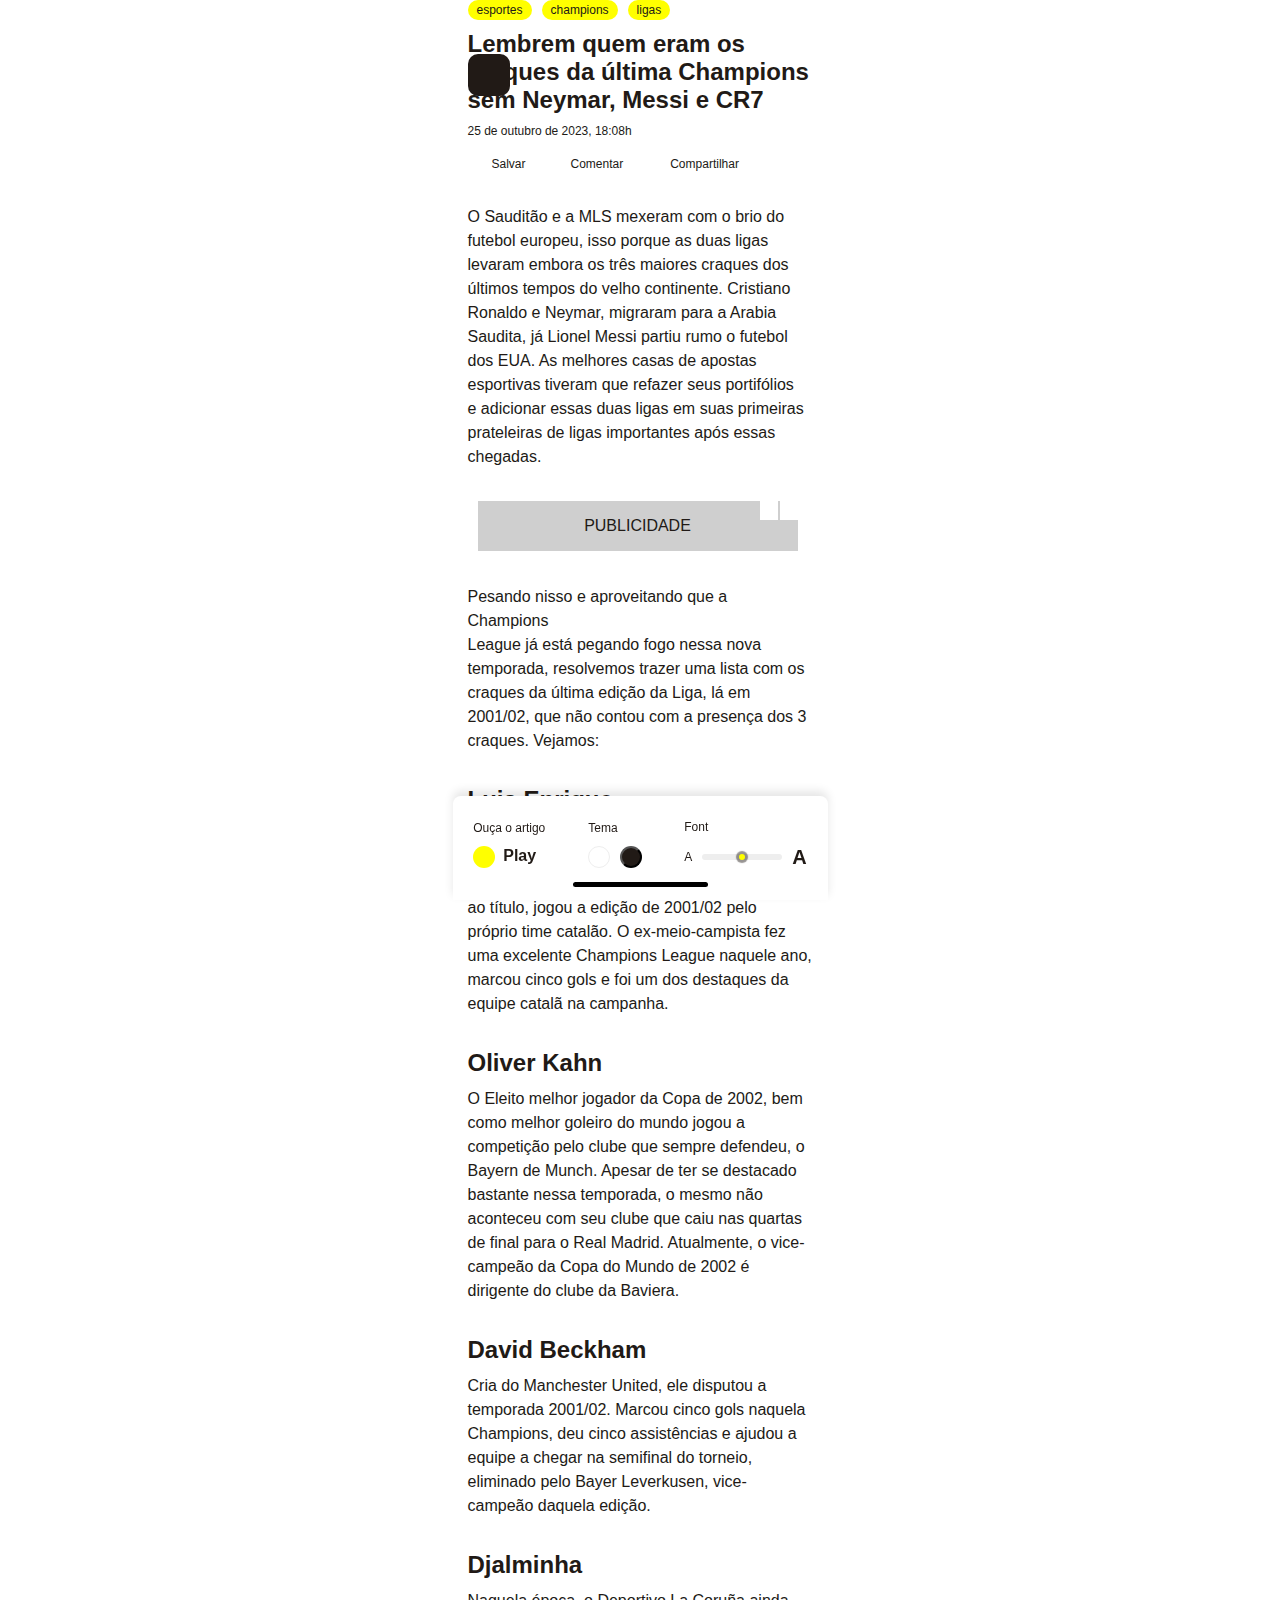
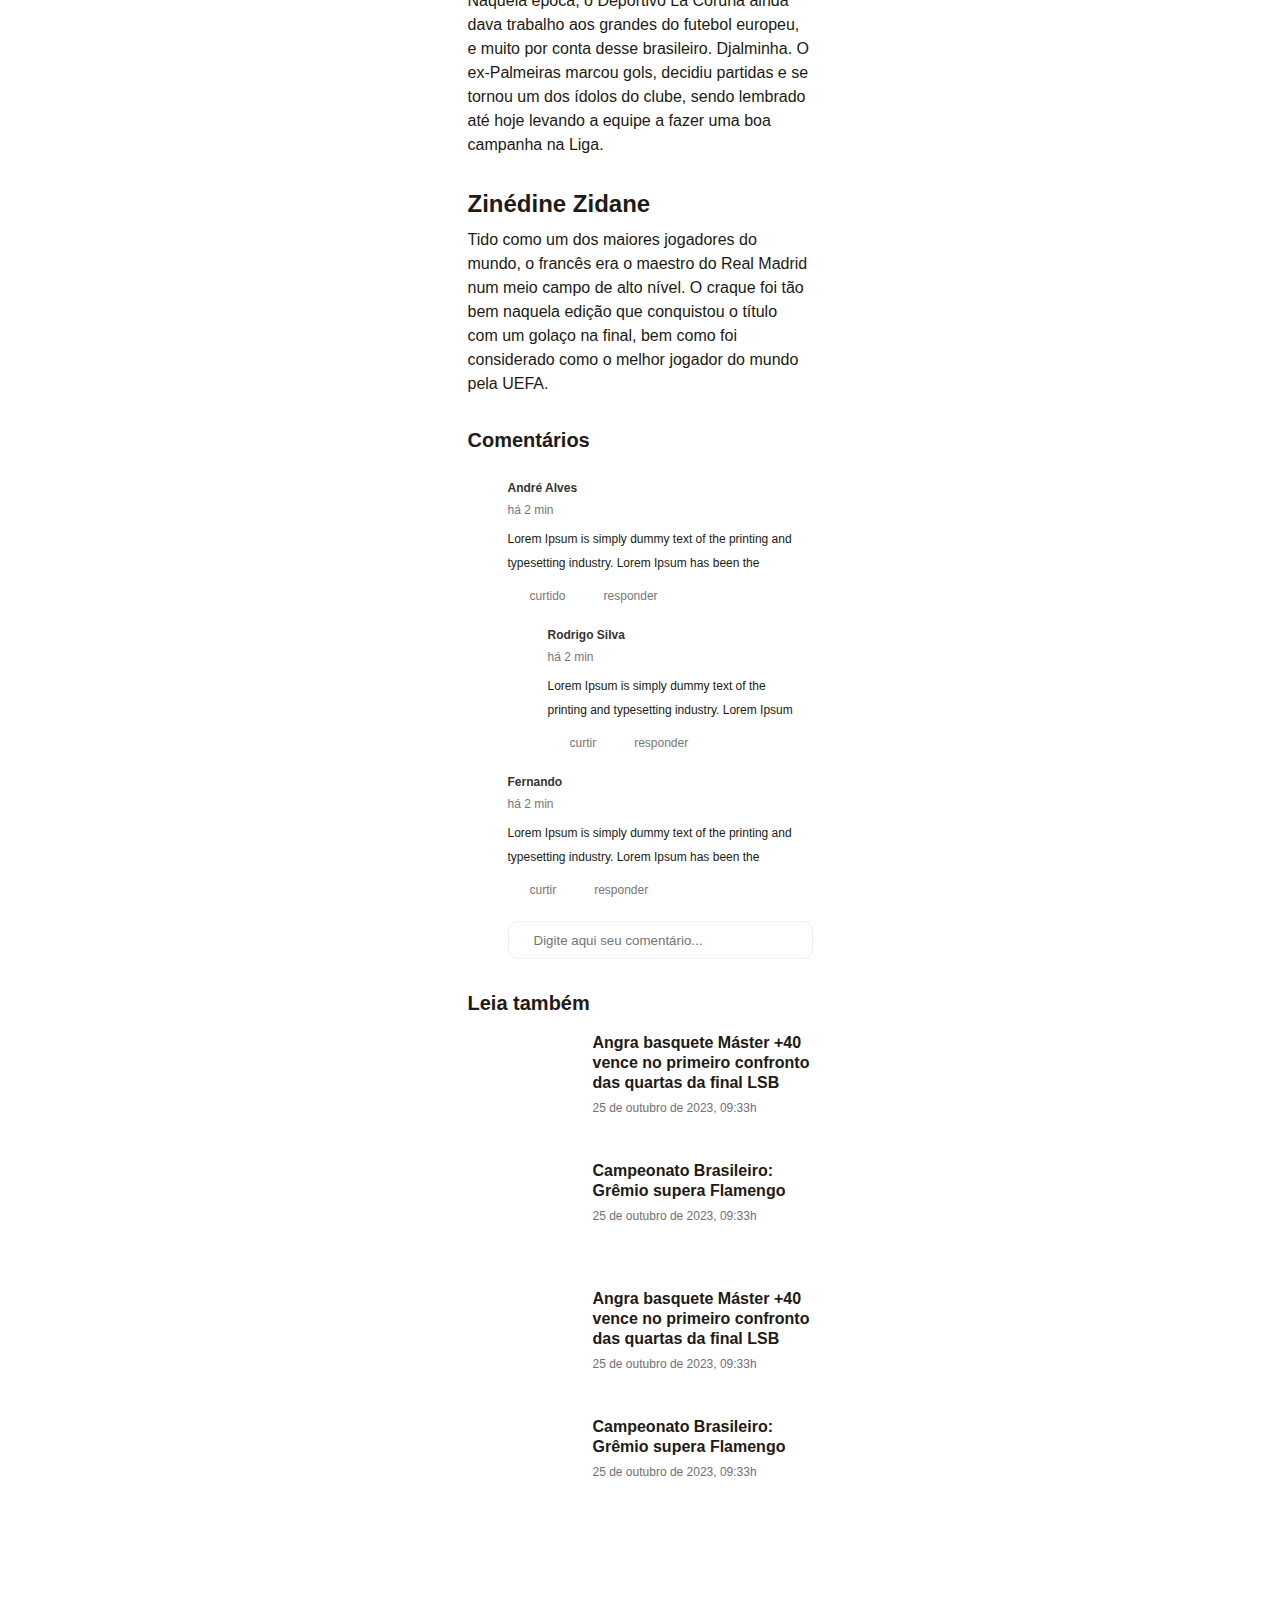
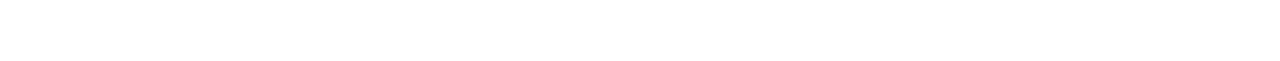
<file: index-amp.html>
<!DOCTYPE html>
<html amp lang="pt-br">

<head>
    <meta charset="UTF-8">
    <link rel="canonical" href="https://aliiss0n.github.io/XD_ARTIGO.github.io/index.html">
    <script async src="https://cdn.ampproject.org/v0.js"></script>
    <meta name="viewport" content="width=device-width,minimum-scale=1,initial-scale=1">
    <meta name="description" content="Lembrem quem eram os craques da última Champions sem Neymar, Messi e CR7">

    <!-- FONTE DO PROJETO -->
    <link rel="preconnect" href="https://fonts.googleapis.com">
    <link rel="preconnect" href="https://fonts.gstatic.com" crossorigin>
    <link as="style"
        href="https://fonts.googleapis.com/css2?family=Figtree:wght@300;400;500;600;700;800;900&display=swap"
     rel="preload">

    <!-- CSS -->
    <style amp-custom type="text/css">
        * {
            font-family: "Figtree", sans-serif;
            margin: 0;
            padding: 0;
            box-sizing: border-box;
        }

        html {
            font-size: 62.5%;
        }

        body {
            box-sizing: border-box;
        }

        /* VARIAVEIS */

        :root {
            --cor0: #ffffff;
            --cor1: #211a16;
            --cor2: #ffff00;
            --cor3: #707070;
            --cor4: #0000001a;
            --cor5: #cfcfcf;
            --cor6: #343434;
        }

        /* GERAL */

        h1 {
            font-family: "Figtree", sans-serif;
            font-size: 2.4em;
            font-weight: 600;
            color: var(--cor1);
            line-height: 28px;
        }

        h2 {
            font-family: "Figtree", sans-serif;
            font-size: 2.4em;
            font-weight: 600;
            color: var(--cor1);
            line-height: 29px;
        }

        h3 {
            font-family: "Figtree", sans-serif;
            font-size: 2em;
            font-weight: 700;
            color: var(--cor1);
            line-height: 24px;
        }

        h4 {
            font-family: "Figtree", sans-serif;
            font-size: 1.2em;
            font-weight: 600;
            color: var(--cor6);
            line-height: 24px;
        }

        h5 {
            font-family: "Figtree", sans-serif;
            font-size: 1.2em;
            font-weight: 600;
            color: var(--cor6);
            line-height: 24px;
        }

        h6 {
            font-family: "Figtree", sans-serif;
            font-size: 1.2em;
            font-weight: 400;
            color: var(--cor1);
            line-height: 14px;
        }

        p {
            font-family: "Figtree", sans-serif;
            font-size: 1.6em;
            font-weight: 400;
            color: var(--cor1);
            line-height: 24px;
        }

        a {
            text-decoration: none;
        }

        .seta-image {
            width: 14px;
            height: 14px;
        }

        .play-image {
            width: 16px;
            height: 16px;
        }

        .salvar-image {
            width: 14px;
            height: 16px;
        }

        .comentar-image {
            width: 15px;
            height: 16px;
        }

        .imagen2 {
            width: 345px;
            height: 245px;
        }

        .imagen3 {
            width: 345px;
            height: 245px;
        }

        .imagen4 {
            width: 345px;
            height: 245px;
        }

        .imagen5 {
            width: 345px;
            height: 245px;
        }

        .imagen6 {
            width: 345px;
            height: 245px;
        }

        .curtir-img {
            width: 16px;
            height: 14px;
        }

        .curtido-img {
            width: 16px;
            height: 14px;
        }

        .responder-img {
            width: 14px;
            height: 10px;
        }

        .leitor1 {
            width: 30px;
            height: 30px;
        }

        .leitor2 {
            width: 30px;
            height: 30px;
        }

        .leitor3 {
            width: 30px;
            height: 30px;
        }

        .jogadores {
            width: 110px;
            height: 110px;
        }

        .goleiro {
            width: 110px;
            height: 110px;
        }

        /* ARTIGO 1 */
        .container-page {
            display: flex;
            margin: 0 auto;
            justify-content: center;
            align-items: center;
            position: relative;
            color: var(--cor0);
        }

        .artigo-cc {
            padding: 0px 15px;
        }

        .title {
            font-family: "Figtree", sans-serif;
            font-size: 2.4em;
            font-weight: 600;
            color: var(--cor1);
            line-height: 28px;
        }

        .artigos-destaques {
            width: 375px;
        }

        .artigo-destaque-1 {
            position: relative;
            z-index: 1;
        }

        .img-jogador1 {
            width: 375px;
            height: 375px;
            margin-bottom: 18px;
        }

        .artigo-cc>p {
            margin-bottom: 32px;
        }

        .artigo-cc .title {
            margin-bottom: 10px;
        }

        .artigo-cc>h3 {
            margin-bottom: 18px;
            font-family: "Figtree", sans-serif;
            font-size: 1.2em;
            font-weight: 400;
            color: var(--cor1);
            line-height: 14px;
        }

        .img-bar {
            position: absolute;
            top: 0;
            width: 375px;
            height: 44px;
            z-index: 1;
        }

        .hashtag {
            display: flex;
            align-items: center;
        }

        .hashtag>h6 {
            margin-right: 10px;
            padding: 3px 9px;
            background-color: var(--cor2);
            border-radius: 10px;
            margin-bottom: 10px;
        }

        .menu-s-c-c {
            display: flex;
            align-items: center;
            margin-bottom: 33px;
        }

        .menu-s-c-c>amp-img {
            margin-right: 10px;
        }

        .menu-s-c-c>a>p {
            margin-right: 20px;
            font-family: "Figtree", sans-serif;
            font-size: 1.2em;
            font-weight: 400;
            color: var(--cor1);
            line-height: 14px;
        }

        .compart {
            width: 17px;
            height: 16px;
        }

        .bar-fixed {
            display: flex;
            flex-direction: column;
            justify-content: center;
            align-items: center;
            position: fixed;
            width: 375px;
            height: 104px;
            bottom: 0;
            background-color: var(--cor0);
            z-index: 1;
            border-radius: 8px 8px 0px 0px;
            box-shadow: 0px -5px 10px #0000001a;
            padding-top: 26px;
        }

        .fixed-c {
            display: flex;
            align-items: center;
            justify-content: center;
            width: 375px;
            height: 34px;
        }

        .play {
            margin-right: 43px;
        }

        .tema {
            margin-right: 42px;
        }

        .play>span {
            display: flex;
        }

        .play>span>a {
            font-family: "Figtree", sans-serif;
            font-size: 1.6em;
            font-weight: 800;
            color: var(--cor1);
            line-height: 19px;
        }

        .play-img {
            display: flex;
            align-items: center;
            justify-content: center;
            width: 22px;
            height: 22px;
            background-color: var(--cor2);
            border-radius: 50%;
            margin-right: 8px;
        }

        .play-img {
            display: flex;
            align-items: center;
            justify-content: center;
            width: 22px;
            height: 22px;
            background-color: var(--cor2);
            border-radius: 50%;
            margin-right: 8px;
        }

        .play>h6,
        .tema>h6,
        .font>h6 {
            font-size: 1.2em;
            margin-bottom: 11px;
            font-weight: 500;
            line-height: 14px;
            color: var(--cor1);
        }

        .tema>span {
            display: flex;
        }

        .tema>span>button {
            width: 22px;
            height: 22px;
            cursor: pointer;
        }

        .selected {
            display: flex;
            align-items: center;
            justify-content: center;
            background-color: var(--cor0);
            border: 1px solid #eee;
            border-radius: 50%;
            margin-right: 10px;
        }

        .select {
            width: 22px;
            height: 22px;
        }

        .no-selected {
            background-color: var(--cor1);
            border-radius: 50%;
        }

        .font .slider-container {
            position: relative;
            display: flex;
            align-items: center;
        }

        .slide_bar {
            position: absolute;
            left: 18px;
            width: 80px;
            height: 6px;
            border-radius: 10px;
            background-color: #eeeeee;
            z-index: 1;
            overflow: hidden;
        }

        .fill {
            display: block;
            width: 0;
            height: 100%;
            background-color: #211a16;
        }

        .slide {
            position: relative;
            width: 80px;
            height: 6px;
            border-radius: 10px;
            appearance: none;
            background-color: transparent;
            z-index: 2;
        }

        .slide::-webkit-slider-thumb {
            appearance: none;
            width: 6px;
            height: 6px;
            background-color: var(--cor2);
            box-shadow: 0px 0px 1px 3px #211a1677;
            border-radius: 50%;
            cursor: pointer;
        }

        .slide:active::-webkit-slider-thumb {
            box-shadow: 0px 0px 1px 3px #211a16b7;
        }

        .small {
            margin-right: 10px;
            font-size: 1.2em;
            font-weight: 500;
        }

        .big {
            margin-left: 10px;
            font-size: 2em;
            font-weight: 600;
        }

        .bars {
            position: relative;
            width: 80px;
            height: 6px;
            background-color: #eee;
            border-radius: 10px;
        }

        .bar {
            width: 43px;
            height: 6px;
            background-color: var(--cor1);
            border-radius: 10px;
        }

        .bar-inf {
            width: 135px;
            height: 5px;
            background-color: #000;
            margin-bottom: 8px;
            border-radius: 10px;
            margin-top: 21px;
        }

        .seta {
            position: absolute;
            width: 42px;
            height: 42px;
            background-color: var(--cor1);
            display: flex;
            align-items: center;
            justify-content: center;
            top: 54px;
            left: 15px;
            border-radius: 10px;
        }

        .publicidade {
            display: flex;
            margin: 0 auto;
            height: 50px;
            margin: 0px 10px 34px 10px;
        }

        .publicidade-c {
            display: flex;
            justify-content: center;
            align-items: center;
            text-align: center;
            position: relative;
            width: 320px;
            height: 50px;
            background-color: var(--cor5);
        }

        .publicidade>p {
            font-weight: 700;
            color: rgba(33, 26, 22, 0.7);
        }

        .i {
            position: absolute;
            display: flex;
            align-items: center;
            justify-content: center;
            top: 0;
            right: 20px;
            width: 18px;
            height: 19px;
            color: #21b8d3;
            background-color: #ffffff;
        }

        .i>amp-img {
            width: 18px;
            height: 19px;
        }

        .x {
            position: absolute;
            display: flex;
            align-items: center;
            justify-content: center;
            top: 0;
            right: 0;
            width: 18px;
            height: 19px;
            color: #21b8d3;
            background-color: #ffffff;
        }

        .x>amp-img {
            width: 18px;
            height: 19px;
        }

        /* ARTIGO 2 */
        .artigo-destaque-2 {
            margin-bottom: 32px;
        }

        .artigo-destaque-2>amp-img {
            margin-bottom: 18px;
        }

        .artigo-destaque-2>h2 {
            margin-bottom: 10px;
        }

        /* ARTIGO 3 */
        .artigo-destaque-3 {
            margin-bottom: 32px;
        }

        .artigo-destaque-3>amp-img {
            margin-bottom: 18px;
        }

        .artigo-destaque-3>h2 {
            margin-bottom: 10px;
        }

        /* ARTIGO 4 */
        .artigo-destaque-4 {
            margin-bottom: 32px;
        }

        .artigo-destaque-4>amp-img {
            margin-bottom: 18px;
        }

        .artigo-destaque-4>h2 {
            margin-bottom: 10px;
        }

        /* ARTIGO 5 */
        .artigo-destaque-5 {
            margin-bottom: 32px;
        }

        .artigo-destaque-5>amp-img {
            margin-bottom: 18px;
        }

        .artigo-destaque-5>h2 {
            margin-bottom: 10px;
        }

        /* ARTIGO 6 */
        .artigo-destaque-6 {
            margin-bottom: 32px;
        }

        .artigo-destaque-6>amp-img {
            margin-bottom: 18px;
        }

        .artigo-destaque-6>h2 {
            margin-bottom: 10px;
        }

        /* COMENTARIOS */
        .comentarios {
            margin-bottom: 32px;
        }

        .comentarios>h3 {
            margin-bottom: 24px;
        }

        .comentarios-c-1 {
            display: flex;
            margin-bottom: 20px;
        }

        .comentarios-c-1>amp-img {
            margin-right: 10px;
        }

        .coment-c-1>h4 {
            margin-bottom: 3px;
        }

        .coment-c-1 .p-h {
            margin-bottom: 10px;
            font-size: 1em;
            color: #787676;
            font-family: "Figtree", sans-serif;
            font-size: 1.2em;
            font-weight: 400;
            line-height: 14px;
        }

        .coment-c-1>p {
            margin-bottom: 14px;
            font-size: 1.2em;
        }

        .curtir-responder {
            display: flex;
            align-items: center;
        }

        .curtir-responder>amp-img {
            margin-right: 6px;
        }

        .curtir-responder>a>p {
            margin-right: 18px;
            color: #787676;
            font-family: "Figtree", sans-serif;
            font-size: 1.2em;
            font-weight: 400;
            line-height: 14px;
        }

        .curtido {
            color: #d53636;
        }

        .resposta-c-1 {
            display: flex;
            margin-top: 20px;
        }

        .resposta-c-1>amp-img {
            margin-right: 10px;
        }

        .comentarios-c-2 {
            display: flex;
            margin-bottom: 24px;
        }

        .comentarios-c-2>amp-img {
            margin-right: 10px;
        }

        .comentario-input {
            display: flex;
            align-items: center;
        }

        .comentario-input>amp-img {
            margin-right: 10px;
        }

        .comentario-input>input {
            width: 305px;
            height: 38px;
            display: flex;
            align-items: center;
            padding-left: 25px;
            border-radius: 10px;
            border: 1px solid #eeeeee;
        }

        /* LEIA TAMBÉM */

        .leia-tambem {
            margin-bottom: 134px;
        }

        .leia-tambem>h3 {
            margin-bottom: 18px;
        }

        .leia-c-1 {
            display: flex;
            margin-bottom: 18px;
            width: 345px;
            height: 110px;
        }

        .leia-c-1>amp-img {
            width: 110px;
            height: 110px;
            border-radius: 10px;
            margin-right: 15px;
        }

        .leia-c-text {
            position: relative;
            box-sizing: border-box;
            width: 220px;
        }

        .leia-c-text>a>p {
            margin-bottom: 8px;
            font-weight: 600;
            line-height: 20px;
        }

        .leia-c-text .dt {
            color: var(--cor3);
            font-family: "Figtree", sans-serif;
            font-size: 1.2em;
            font-weight: 400;
            line-height: 14px;
        }

        .menu-leia {
            display: flex;
            position: absolute;
            bottom: 0;
        }

        .menu-leia>a>amp-img {
            margin-right: 10px;
        }

        .leia-c-2 {
            display: flex;
            margin-bottom: 18px;
            width: 345px;
            height: 110px;
        }

        .leia-c-2>amp-img {
            width: 110px;
            height: 110px;
            border-radius: 10px;
            margin-right: 15px;
        }

        .leia-c-3 {
            display: flex;
            margin-bottom: 18px;
            width: 345px;
            height: 110px;
        }

        .leia-c-3>amp-img {
            width: 110px;
            height: 110px;
            border-radius: 10px;
            margin-right: 15px;
        }

        .leia-c-4 {
            display: flex;
            margin-bottom: 18px;
            width: 345px;
            height: 110px;
        }

        .leia-c-4>amp-img {
            width: 110px;
            height: 110px;
            border-radius: 10px;
            margin-right: 15px;
        }
    </style>

    <title>XD-Artigo</title>
    <style amp-boilerplate>
        body {
            -webkit-animation: -amp-start 8s steps(1, end) 0s 1 normal both;
            -moz-animation: -amp-start 8s steps(1, end) 0s 1 normal both;
            -ms-animation: -amp-start 8s steps(1, end) 0s 1 normal both;
            animation: -amp-start 8s steps(1, end) 0s 1 normal both
        }

        @-webkit-keyframes -amp-start {
            from {
                visibility: hidden
            }

            to {
                visibility: visible
            }
        }

        @-moz-keyframes -amp-start {
            from {
                visibility: hidden
            }

            to {
                visibility: visible
            }
        }

        @-ms-keyframes -amp-start {
            from {
                visibility: hidden
            }

            to {
                visibility: visible
            }
        }

        @-o-keyframes -amp-start {
            from {
                visibility: hidden
            }

            to {
                visibility: visible
            }
        }

        @keyframes -amp-start {
            from {
                visibility: hidden
            }

            to {
                visibility: visible
            }
        }
    </style>
    <noscript>
        <style amp-boilerplate>
            body {
                -webkit-animation: none;
                -moz-animation: none;
                -ms-animation: none;
                animation: none
            }
        </style>
    </noscript>

</head>


<body>
    <div class="container-page">
        <section class="artigos-destaques">
            <article class="artigo-destaque-1">

                <amp-img class="img-bar" src="./img/ios-white-bar.webp" layout="responsive" width="375" height="44"
                    alt="bar">
                    <amp-img src="./img/ios-white-bar.png" fallback width="375" height="44" alt="bar"></amp-img>
                </amp-img>


                <amp-img class="img-jogador1" src="./img/imagem1.webp" layout="responsive" width="375" height="375"
                    alt="img1">
                    <amp-img src="./img/imagem1.png" fallback width="375" height="375" alt="img1"></amp-img>
                </amp-img>

                <div class="seta">
                    <amp-img class="seta-image" src="./img/seta.png" layout="responsive" width="14" height="14"
                        alt="seta"></amp-img>
                </div>
                <!-- seta -->

                <div class="bar-fixed">
                    <div class="fixed-c">
                        <div class="play">
                            <h6>Ouça o artigo</h6>
                            <span>
                                <span class="play-img">
                                    <amp-img class="play-image" src="./img/play.webp" layout="responsive" width="16"
                                        height="16" alt="play"></amp-img>
                                </span>
                                <a href="./index.html">
                                    Play
                                </a>
                            </span>
                        </div>
                        <!-- play -->
                        <div class="tema">
                            <h6>Tema</h6>
                            <span>
                                <button class="selected" aria-label="" title="tema1">
                                    <amp-img class="select" src="./img/select.webp" layout="responsive" width="22"
                                        height="22" alt="play"></amp-img>
                                </button>
                                <button class="no-selected" aria-label="" title="tema2"></button>
                            </span>
                        </div>
                        <!-- tema -->
                        <div class="font">
                            <h6 id="fonts-label">Font</h6>
                            <div class="slider-container">
                                <span class="slide_bar"><span class="fill"></span></span>
                                <p class="small">A</p>
                                <input id="slider" class="slide" type="range" min="0" max="100" value="50"
                                    aria-labelledby="fonts-label">
                                <p class="big">A</p>
                            </div>
                        </div>
                        <!-- font -->
                    </div>
                    <!-- fixed-c -->
                    <div class="bar-inf"></div>
                </div>
                <!-- bar-fixed -->

                <div class="artigo-cc">
                    <div class="hashtag">
                        <h6>esportes</h6>
                        <h6>champions</h6>
                        <h6>ligas</h6>
                    </div>
                    <!-- hashtag -->

                    <h2 class="title">Lembrem quem eram os <br>craques da última Champions <br>sem Neymar, Messi e CR7
                    </h2>
                    <h3>25 de outubro de 2023, 18:08h</h3>

                    <div class="menu-s-c-c">
                        <amp-img class="salvar-image" src="./img/salvar.webp" layout="responsive" width="14" height="16"
                            alt="salvar"></amp-img>

                        <a href="./index.html">
                            <p>Salvar</p>
                        </a>
                        <amp-img class="comentar-image" src="./img/comentar.webp" layout="responsive" width="15"
                            height="16" alt="comentar"></amp-img>

                        <a href="./index.html">
                            <p>Comentar</p>
                        </a>
                        <amp-img class="compart" src="./img/compartilhar.webp" layout="responsive" width="17"
                            height="16" alt="compartilhar"></amp-img>

                        <a href="./index.html">
                            <p>Compartilhar</p>
                        </a>
                    </div>
                    <!-- menu-s-c-c -->

                    <p>O Sauditão e a MLS mexeram com o brio do <br>futebol europeu, isso porque as duas ligas
                        <br>levaram
                        embora os três maiores craques dos <br>últimos tempos do velho continente. Cristiano <br>Ronaldo
                        e
                        Neymar, migraram para a Arabia <br>Saudita, já Lionel Messi partiu rumo o futebol <br>dos EUA.
                        As
                        melhores casas de apostas <br>esportivas tiveram que refazer seus portifólios <br>e adicionar
                        essas
                        duas ligas em suas primeiras <br>prateleiras de ligas importantes após essas <br>chegadas.
                    </p>

                    <div class="publicidade">
                        <div class="publicidade-c">
                            <p>PUBLICIDADE</p>
                            <div class="i">
                                <amp-img src="./img/i.webp" layout="responsive" width="18" height="19"
                                    alt="play"></amp-img>
                            </div>
                            <div class="x">
                                <amp-img src="./img/x.webp" layout="responsive" width="18" height="19"
                                    alt="play"></amp-img>
                            </div>
                        </div>
                    </div>
                    <!-- publicidade -->

                    <p>Pesando nisso e aproveitando que a Champions <br>League já está pegando fogo nessa nova
                        <br>temporada, resolvemos trazer uma lista com os <br>craques da última edição da Liga, lá em
                        <br>2001/02, que não contou com a presença dos 3 <br>craques. Vejamos:
                    </p>
                </div>
                <!-- artigo-cc -->

            </article>
            <!-- artigo-destaque-1 -->
            <div class="artigo-cc">

                <article class="artigo-destaque-2">
                    <amp-img class="imagen2" src="./img/imagem2.webp" layout="responsive" width="345" height="245"
                        alt="img2">
                        <amp-img src="./img/imagem2.png" fallback width="345" height="245" alt="img2"></amp-img>
                    </amp-img>

                    <h2>Luis Enrique</h2>
                    <p>O atual treinador do PSG e com passagens pela <br>seleção da Espanha, bem como foi o treinador
                        <br>que comandou o Barcelona de Messi e Neymar <br>ao título, jogou a edição de 2001/02 pelo
                        <br>próprio time catalão. O ex-meio-campista fez <br>uma excelente Champions League naquele ano,
                        <br>marcou cinco gols e foi um dos destaques da <br>equipe catalã na campanha.
                    </p>
                </article>
                <!-- artigo-destaque-2 -->

                <article class="artigo-destaque-3">
                    <amp-img class="imagen3" src="./img/imagem3.webp" layout="responsive" width="345" height="245"
                        alt="img3">
                        <amp-img src="./img/imagem3.png" fallback width="345" height="245" alt="img3"></amp-img>
                    </amp-img>

                    <h2>Oliver Kahn</h2>
                    <p>O Eleito melhor jogador da Copa de 2002, bem <br>como melhor goleiro do mundo jogou a
                        <br>competição
                        pelo clube que sempre defendeu, o <br>Bayern de Munch. Apesar de ter se destacado <br>bastante
                        nessa
                        temporada, o mesmo não <br>aconteceu com seu clube que caiu nas quartas <br>de final para o Real
                        Madrid. Atualmente, o vice-<br>campeão da Copa do Mundo de 2002 é <br>dirigente do clube da
                        Baviera.
                    </p>
                </article>
                <!-- artigo-destaque-3 -->

                <article class="artigo-destaque-4">
                    <amp-img class="imagen4" src="./img/imagem4.webp" layout="responsive" width="345" height="245"
                        alt="img4">
                        <amp-img src="./img/imagem4.png" fallback width="345" height="245" alt="img4"></amp-img>
                    </amp-img>

                    <h2>David Beckham</h2>
                    <p>Cria do Manchester United, ele disputou a <br>temporada 2001/02. Marcou cinco gols naquela
                        <br>Champions, deu cinco assistências e ajudou a <br>equipe a chegar na semifinal do torneio,
                        <br>eliminado pelo Bayer Leverkusen, vice-<br>campeão daquela edição.
                    </p>
                </article>
                <!-- artigo-destaque-4 -->

                <article class="artigo-destaque-5">
                    <amp-img class="imagen5" src="./img/imagem5.webp" layout="responsive" width="345" height="245"
                        alt="img5">
                        <amp-img src="./img/imagem5.png" fallback width="345" height="245" alt="img5"></amp-img>
                    </amp-img>

                    <h2>Djalminha</h2>
                    <p>Naquela época, o Deportivo La Coruña ainda <br>dava trabalho aos grandes do futebol europeu,
                        <br>e
                        muito por conta desse brasileiro. Djalminha. O <br>ex-Palmeiras marcou gols, decidiu partidas e
                        se
                        <br>tornou um dos ídolos do clube, sendo lembrado <br>até hoje levando a equipe a fazer uma boa
                        <br>campanha na Liga.
                    </p>
                </article>
                <!-- artigo-destaque-5 -->

                <article class="artigo-destaque-6">
                    <amp-img class="imagen6" src="./img/imagem6.webp" layout="responsive" width="345" height="245"
                        alt="img6">
                        <amp-img src="./img/imagem6.png" fallback width="345" height="245" alt="img6"></amp-img>
                    </amp-img>

                    <h2>Zinédine Zidane</h2>
                    <p>Tido como um dos maiores jogadores do <br>mundo, o francês era o maestro do Real Madrid <br>num
                        meio
                        campo de alto nível. O craque foi tão <br>bem naquela edição que conquistou o título <br>com um
                        golaço na final, bem como foi <br>considerado como o melhor jogador do mundo <br>pela UEFA.</p>
                </article>
                <!-- artigo-destaque-6 -->

                <div class="comentarios">
                    <h3>Comentários</h3>
                    <div class="comentarios-c-1">
                        <amp-img class="leitor1" src="./img/leitor1.webp" layout="responsive" width="30" height="30"
                            alt="leitor1"></amp-img>
                        <div class="coment-c-1">
                            <h4>André Alves</h4>
                            <p class="p-h">há 2 min</p>
                            <p>Lorem Ipsum is simply dummy text of the printing and <br>typesetting industry. Lorem
                                Ipsum
                                has been the</p>
                            <div class="curtir-responder">
                                <amp-img class="curtido-img" src="./img/curtido.webp" layout="responsive" width="16"
                                    height="14" alt="curtido"></amp-img>
                                <a href="#">
                                    <p class="curtido">curtido</p>
                                </a>
                                <amp-img class="responder-img" src="./img/responder.webp" layout="responsive" width="14"
                                    height="10" alt="responder"></amp-img>
                                <a href="#">
                                    <p>responder</p>
                                </a>
                            </div>

                            <div class="resposta-c-1">
                                <amp-img class="leitor3" src="./img/leitor3.webp" layout="responsive" width="30"
                                    height="30" alt="leitor3"></amp-img>
                                <div class="coment-c-1">
                                    <h4>Rodrigo Silva</h4>
                                    <p class="p-h">há 2 min</p>
                                    <p>Lorem Ipsum is simply dummy text of the <br>printing and typesetting industry.
                                        Lorem
                                        Ipsum</p>
                                    <div class="curtir-responder">
                                        <amp-img class="curtir-img" src="./img/curtir.webp" layout="responsive"
                                            width="16" height="14" alt="curtir"></amp-img>
                                        <a href="#">
                                            <p>curtir</p>
                                        </a>
                                        <amp-img class="responder-img" src="./img/responder.webp" layout="responsive"
                                            width="14" height="10" alt="responder"></amp-img>
                                        <a href="#">
                                            <p>responder</p>
                                        </a>
                                    </div>
                                </div>
                            </div>
                        </div>
                    </div>
                    <!-- comentarios-c-1 -->
                    <div class="comentarios-c-2">
                        <amp-img class="leitor2" src="./img/leitor2.webp" layout="responsive" width="30" height="30"
                            alt="leitor2"></amp-img>
                        <div class="coment-c-1">
                            <h4>Fernando</h4>
                            <p class="p-h">há 2 min</p>
                            <p>Lorem Ipsum is simply dummy text of the printing and <br>typesetting industry. Lorem
                                Ipsum
                                has been the</p>
                            <div class="curtir-responder">
                                <amp-img class="curtir-img" src="./img/curtir.webp" layout="responsive" width="16"
                                    height="14" alt="curtir"></amp-img>
                                <a href="#">
                                    <p>curtir</p>
                                </a>
                                <amp-img class="responder-img" src="./img/responder.webp" layout="responsive" width="14"
                                    height="10" alt="responder"></amp-img>
                                <a href="#">
                                    <p>responder</p>
                                </a>
                            </div>
                        </div>
                    </div>
                    <!-- comentarios-c-2 -->

                    <div class="comentario-input">
                        <amp-img class="leitor3" src="./img/leitor3.webp" layout="responsive" width="30" height="30"
                            alt="leitor3"></amp-img>
                        <input type="text" placeholder="Digite aqui seu comentário...">
                    </div>
                    <!-- comentario-input -->
                </div>
                <!-- comentarios -->

                <div class="leia-tambem">
                    <h3>Leia também</h3>
                    <div class="leia-c-1">
                        <amp-img class="jogadores" src="./img/jogadores.webp" layout="responsive" width="110"
                            height="110" alt="jogadores"></amp-img>

                        <div class="leia-c-text">
                            <a href="index-amp.html">
                                <p>Angra basquete Máster +40 <br>vence no primeiro confronto <br>das quartas da final
                                    LSB
                                </p>
                            </a>
                            <p class="dt">25 de outubro de 2023, 09:33h</p>
                            <div class="menu-leia">
                                <a href="index-amp.html">
                                    <amp-img class="salvar-image" src="./img/salvar.webp" layout="responsive" width="14"
                                        height="16" alt="salvar"></amp-img>
                                </a>
                                <a href="index-amp.html">
                                    <amp-img class="comentar-image" src="./img/comentar.webp" layout="responsive"
                                        width="15" height="16" alt="comentar"></amp-img>
                                </a>
                                <a href="index-amp.html">
                                    <amp-img class="compart" src="./img/compartilhar.webp" layout="responsive"
                                        width="17" height="16" alt="compartilhar"></amp-img>
                                </a>
                            </div>
                        </div>
                    </div>
                    <!-- leia-c-1 -->

                    <div class="leia-c-2">
                        <amp-img class="goleiro" src="./img/goleiro.webp" layout="responsive" width="110" height="110"
                            alt="goleiro"></amp-img>

                        <div class="leia-c-text">
                            <a href="index-amp.html">
                                <p>Campeonato Brasileiro: <br>Grêmio supera Flamengo</p>
                            </a>
                            <p class="dt">25 de outubro de 2023, 09:33h</p>
                            <div class="menu-leia">
                                <a href="index-amp.html">
                                    <amp-img class="salvar-image" src="./img/salvar.webp" layout="responsive" width="14"
                                        height="16" alt="salvar"></amp-img>
                                </a>
                                <a href="index-amp.html">
                                    <amp-img class="comentar-image" src="./img/comentar.webp" layout="responsive"
                                        width="15" height="16" alt="comentar"></amp-img>
                                </a>
                                <a href="index-amp.html">
                                    <amp-img class="compart" src="./img/compartilhar.webp" layout="responsive"
                                        width="17" height="16" alt="compartilhar"></amp-img>
                                </a>
                            </div>
                        </div>
                    </div>
                    <!-- leia-c-2 -->

                    <div class="leia-c-3">
                        <amp-img class="jogadores" src="./img/jogadores.webp" layout="responsive" width="110"
                            height="110" alt="jogadores"></amp-img>
                        <div class="leia-c-text">
                            <a href="index-amp.html">
                                <p>Angra basquete Máster +40 <br>vence no primeiro confronto <br>das quartas da final
                                    LSB
                                </p>
                            </a>
                            <p class="dt">25 de outubro de 2023, 09:33h</p>
                            <div class="menu-leia">
                                <a href="index-amp.html">
                                    <amp-img class="salvar-image" src="./img/salvar.webp" layout="responsive" width="14"
                                        height="16" alt="salvar"></amp-img>
                                </a>
                                <a href="index-amp.html">
                                    <amp-img class="comentar-image" src="./img/comentar.webp" layout="responsive"
                                        width="15" height="16" alt="comentar"></amp-img>
                                </a>
                                <a href="index-amp.html">
                                    <amp-img class="compart" src="./img/compartilhar.webp" layout="responsive"
                                        width="17" height="16" alt="compartilhar"></amp-img>
                                </a>
                            </div>
                        </div>
                    </div>
                    <!-- leia-c-3 -->

                    <div class="leia-c-4">
                        <amp-img class="goleiro" src="./img/goleiro.webp" layout="responsive" width="110" height="110"
                            alt="goleiro"></amp-img>
                        <div class="leia-c-text">
                            <a href="index-amp.html">
                                <p>Campeonato Brasileiro: <br>Grêmio supera Flamengo</p>
                            </a>
                            <p class="dt">25 de outubro de 2023, 09:33h</p>
                            <div class="menu-leia">
                                <a href="index-amp.html">
                                    <amp-img class="salvar-image" src="./img/salvar.webp" layout="responsive" width="14"
                                        height="16" alt="salvar"></amp-img>
                                </a>
                                <a href="index-amp.html">
                                    <amp-img class="comentar-image" src="./img/comentar.webp" layout="responsive"
                                        width="15" height="16" alt="comentar"></amp-img>
                                </a>
                                <a href="index-amp.html">
                                    <amp-img class="compart" src="./img/compartilhar.webp" layout="responsive"
                                        width="17" height="16" alt="compartilhar"></amp-img>
                                </a>
                            </div>
                        </div>
                    </div>
                    <!-- leia-c-4 -->
                </div>
            </div>
            <!-- artigo-cc -->
        </section>
        <!-- artigo-destaque-1 -->
    </div>
    <!-- container-page -->

</body>

</html>
</file>
